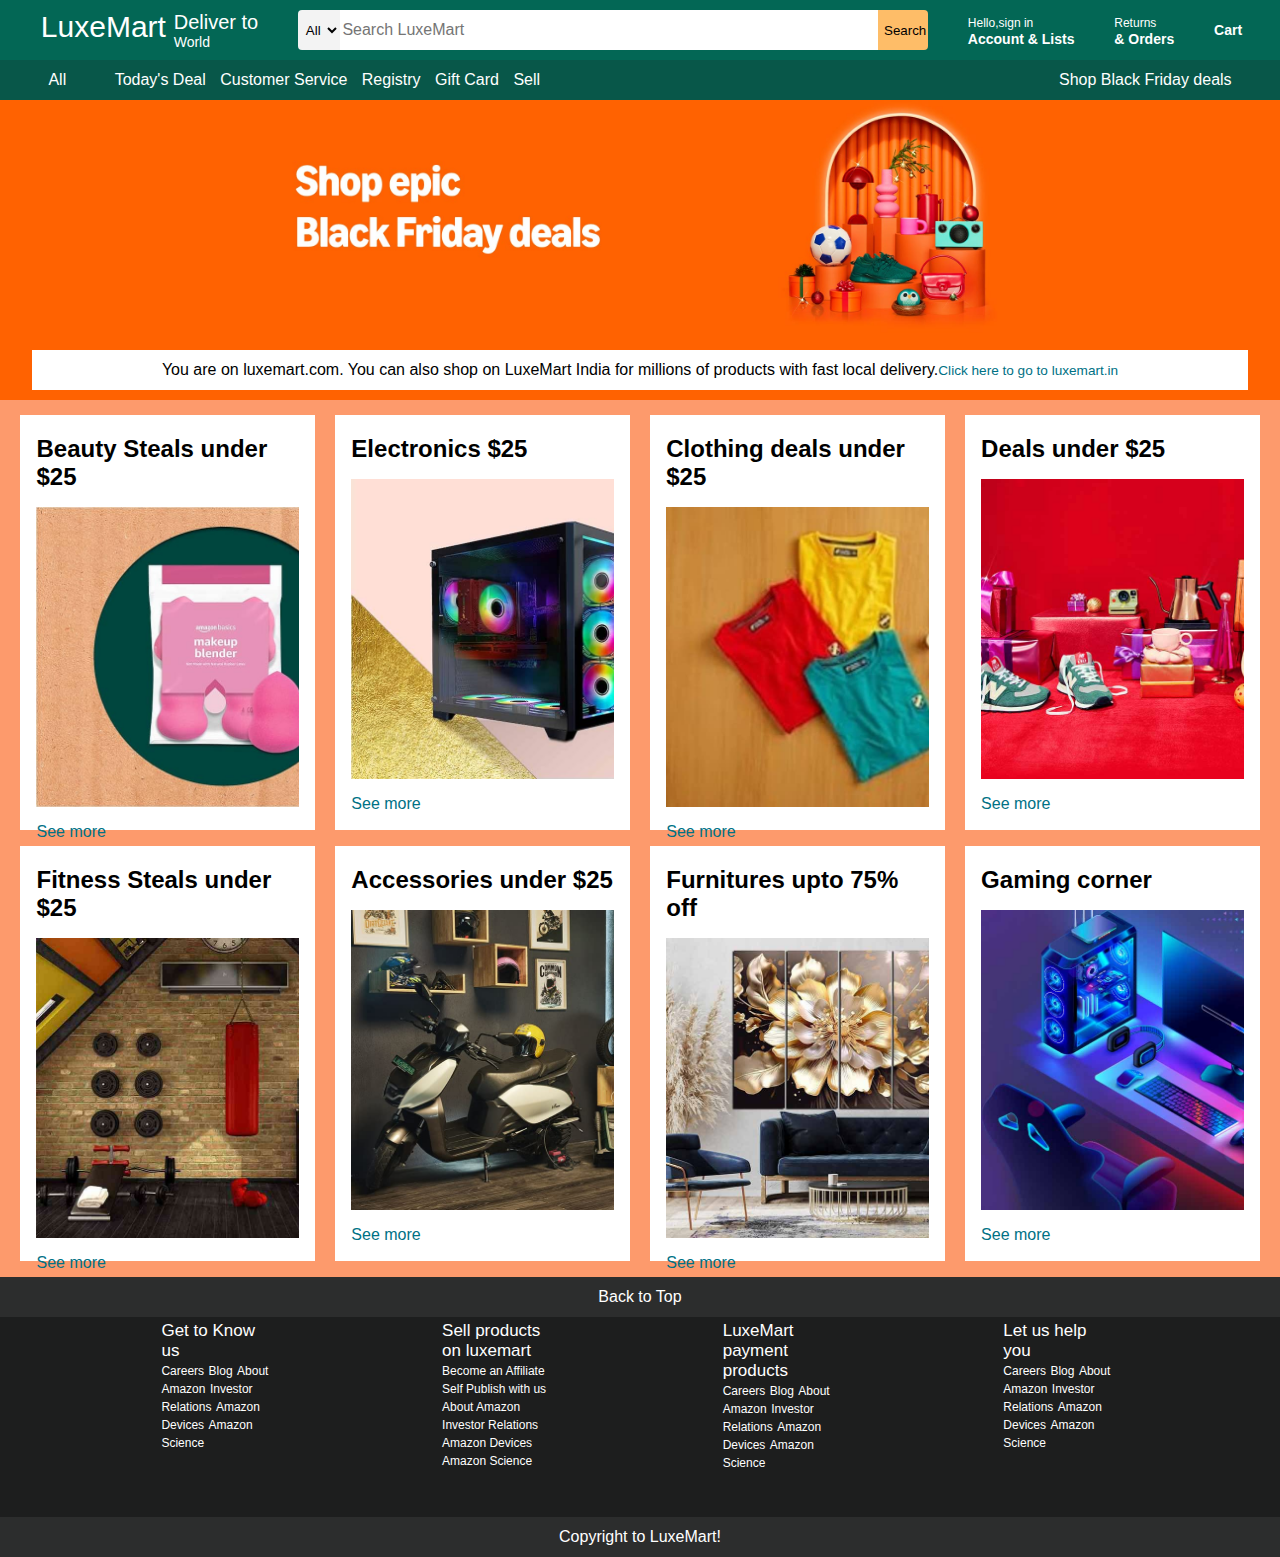
<file: index.html>
<!DOCTYPE html>
<html lang="en">
<head>
    <meta charset="UTF-8">
    <meta name="viewport" content="width=device-width, initial-scale=1.0">
    <title>LuxeMart</title>
    <link rel="stylesheet" href="style.css">
</head>
<body>
    <div class="navbar">
        <div class="nav-logo ">
            <div class="logo"><p>LuxeMart</p></div>
        </div>
        <div class="location border">
            <p>Deliver to</p>
            <div class="locationicon">
                <i class="fa-solid fa-location-dot"></i>
                <p>World</p>
            </div>
        </div>
        <div class="search border">
            <select class="searchselect" name="" id="">
                <option value="">All</option>
            </select>
            <input class="searcharea" type="text" placeholder="Search LuxeMart">
            <button class="searchbutton">Search<i class="fa-solid fa-magnifying-glass"></i></button>
            
        </div>
        <div class="navone border">
            <p><a href="contact.html" target="_blank"><span>Hello,sign in</span></a></p>
            <p class="navtwo">Account & Lists</p>
        </div>
        <div class="navone border">
            <p><span>Returns</span></p>
            <p class="navtwo">& Orders</p>
        </div>
        <div class="cart border">
            <i class="fa-solid fa-cart-shopping"></i>
            <p class="navtwo">Cart</p>
        </div>
        
    </div>
    <div class="panel">
        <div class="panelone">All</div>
        <div class="panel-all">
            <p>Today's Deal</p>
            <p>Customer Service</p>
            <p>Registry</p>
            <p>Gift Card</p>
            <p>Sell</p>
        </div>
        <div class="deals">
            <p href="">Shop Black Friday deals</p>
        </div>

    </div>
    <div class="hero-section">
        <div class="hero-msg">
            <p>You are on luxemart.com. You can also shop on LuxeMart India for millions of products with fast local delivery.<a href="" target="_blank">Click here to go to luxemart.in</a></p>
        </div>
        
        
    </div>
    <div class="shop-section">
        <div class="box1 box">
            <div class="box-content">
                <h2>Beauty Steals under $25</h2>
            <div class="box-img" style="background-image: url(makeup.jpg);"></div>
            <p>See more</p>
            </div>
        </div>
        <div class="box2 box">
            <div class="box-content">
                <h2>Electronics $25</h2>
            <div class="box-img" style="background-image: url(electronics.jpg);"></div>
            <p>See more</p>
            </div>
        </div>
        <div class="box3 box">
            <div class="box-content">
                <h2>Clothing deals under $25</h2>
            <div class="box-img" style="background-image: url(clothes1.jpg);"></div>
            <p>See more</p>
            </div>
        </div>
        <div class="box4 box">
            <div class="box-content">
                <h2>Deals under $25</h2>
            <div class="box-img" style="background-image: url(delightfuldeals.jpg);"></div>
            <p>See more</p>
            </div>
        </div>
        <div class="box1 box">
            <div class="box-content">
                <h2>Fitness Steals under $25</h2>
            <div class="box-img" style="background-image: url(fitness.jpg);"></div>
            <p>See more</p>
            </div>
        </div>
        <div class="box2 box">
            <div class="box-content">
                <h2>Accessories under $25</h2>
            <div class="box-img" style="background-image: url(caraccess.jpg);"></div>
            <p>See more</p>
            </div>
        </div>
        <div class="box3 box">
            <div class="box-content">
                <h2>Furnitures upto 75% off</h2>
            <div class="box-img" style="background-image: url(decors.jpg);"></div>
            <p>See more</p>
            </div>
        </div>
        <div class="box4 box">
            <div class="box-content">
                <h2>Gaming corner</h2>
            <div class="box-img" style="background-image: url(gamingcorner.jpg);"></div>
            <p>See more</p>
            </div>
        </div>
    </div>
    <div class="footer">
        <p>Back to Top</p>
    </div>
    <div class="end">
        <div class="xyz">
            <p>Get to Know us</p>
            <a>Careers</a>
            <a>Blog</a>
            <a>About Amazon</a>
            <a>Investor Relations</a>
            <a>Amazon Devices</a>
            <a>Amazon Science</a>
            
        </div>
        <div class="xyz">
            <p>Sell products on luxemart</p>
            <a>Become an Affiliate</a>
            <a>Self Publish with us</a>
            <a>About Amazon</a>
            <a>Investor Relations</a>
            <a>Amazon Devices</a>
            <a>Amazon Science</a>
            
        </div>
        <div class="xyz">
            <p>LuxeMart payment products</p>
            <a>Careers</a>
            <a>Blog</a>
            <a>About Amazon</a>
            <a>Investor Relations</a>
            <a>Amazon Devices</a>
            <a>Amazon Science</a>
            
        </div>
        <div class="xyz">
            <p>Let us help you</p>
            <a>Careers</a>
            <a>Blog</a>
            <a>About Amazon</a>
            <a>Investor Relations</a>
            <a>Amazon Devices</a>
            <a>Amazon Science</a>
            
        </div>

    </div>
    <div class="footer">
        <p>Copyright to LuxeMart!</p>
    </div>
    
    
</body>
</html>
</file>
<file: style.css>
*{
    margin: 0px;
    font-family: Arial, Helvetica, sans-serif;
}
.navbar{
    height: 60px;
    background-color: #036755;
    display: flex;
    color: white;
    align-items: center;
    justify-content: space-evenly;
}
.nav-logo{
    height: 50px;
    width: 100px;

}
.logo{
    padding: 5px;
    background-image: url();
    background-size: cover;
    height: 50px;
    width: 100px;
    font-size: 30px;
}
.border{
    border: 2px solid transparent;
}
.border:hover{
    border: 2px solid white;
}
.location {
    
    
    align-items: center;

}
.location p{
    font-size: 20px;
}
.locationicon p{
    font-size: 14px;

}
.search{
    height: 40px;
    width: 630px;
    border-radius: 4px;
    display: flex;
    justify-content: space-evenly;
}
.search:hover{
    border: 2px solid #febd68;
    border-radius: 4px;
}
.searchselect{
    height: 40px;
    background-color: #f3f3f3;
    width: 50px;
    text-align: center;
    border-top-left-radius: 4px;
    border-bottom-left-radius: 4px;
    border: none;
}
.searcharea{
    width: 100%;
    border: none;
    font-size: 1rem;
    
}
.searchbutton{
    border: none;
    width: 50px;
    border-top-right-radius: 4px;
    border-bottom-right-radius: 4px;
    background-color: #febd68;
}
.navone span,a{
    font-size: 12px;
}
.navone a{
    text-decoration: none;
    color: white;
}
.navtwo{
    font-weight: bold;
    font-size: 14px;
}
/* navbar two*/
.panel{
    height: 40px;
    background-color: #085749;
    display: flex;
    color: white;
align-items: center;
justify-content: space-evenly;
}
.deals{
    text-decoration: none;
}
.panel-all p{
    display: inline;
    margin-right: 10px
    
}
.panel-all{
    width: 70%;
}
.hero-section{
    background-image: url(hero\ image.jpg);
    height: 300px;
    background-size: cover;
    display: flex;
    justify-content: center;
    align-items: flex-end;
    
}
.hero-msg{
    height: 40px;
    background-color: white;
    color: black;
    display: flex;
    align-items: center;
    justify-content: center;
    width: 95%;
    
    margin-bottom: 10px;
    
}
.hero-msg a{
    color: #007185;
    text-decoration: none;
    font-size: 0.85rem;
}
.shop-section{
    display: flex;
    flex-wrap: wrap;
    justify-content: space-evenly;
    padding-top: 15px;
    background-color: rgba(252, 120, 59,0.75);
}
.box{
    height: 380px;
    width: 23%;
    margin-bottom: 1rem;
    padding: 20px 0px 15px;
    background-color: white;
}
.box-img{
    background-size: cover;
    height: 300px;
    margin-top: 1rem;
    background-repeat: no-repeat;

    
}
.box-content{
    margin-left: 1rem;
    margin-right: 1rem;
}
.box p{
    margin-top: 1rem;
    color: #007185;
}
.footer{
    height: 40px;
    background-color: #2c2d2d;
    display: flex;
    justify-content: center;
    align-items: center;
    color: white;
}
.end{
    height: 200px;
    background-color: #1d1e1e;
    display: flex;
    justify-content: space-evenly;
}
.xyz{
    width: 9%;
    color: white;
    display: block;
    padding: 4px;
   
}
.xyz p{
    font-size: 17px;
}
</file>
